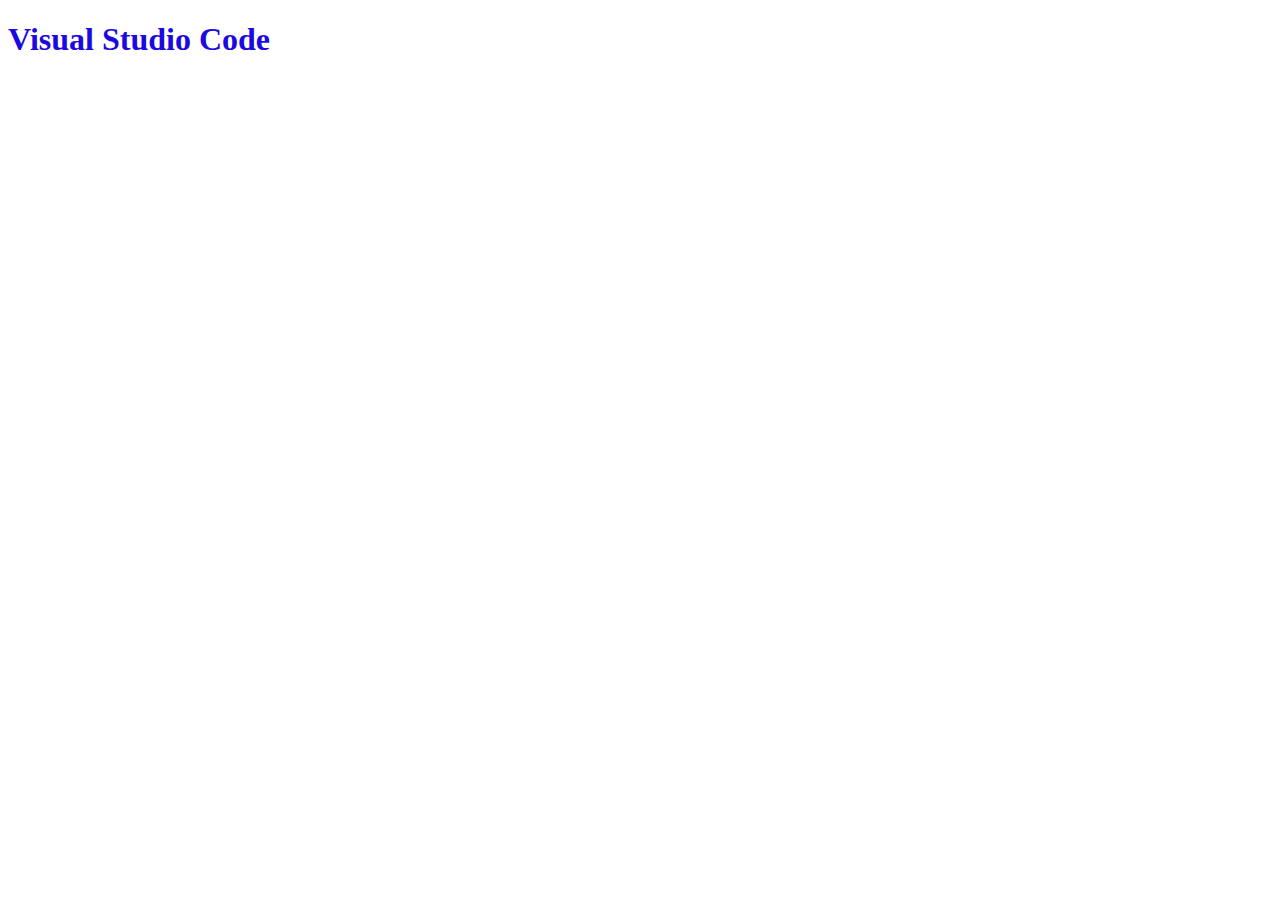
<file: Basic Files/index.html>
<!DOCTYPE html>
<html lang="en">
  <head>
    <meta charset="UTF-8">
    <meta name="viewport" content="width=device-width, initial-scale=1.0">
    <link href="style.css" rel="stylesheet">
    <title>My HTML File</title>
  </head>
  <body>
    <h1>Visual Studio Code</h1>
  </body>
</html>
</file>
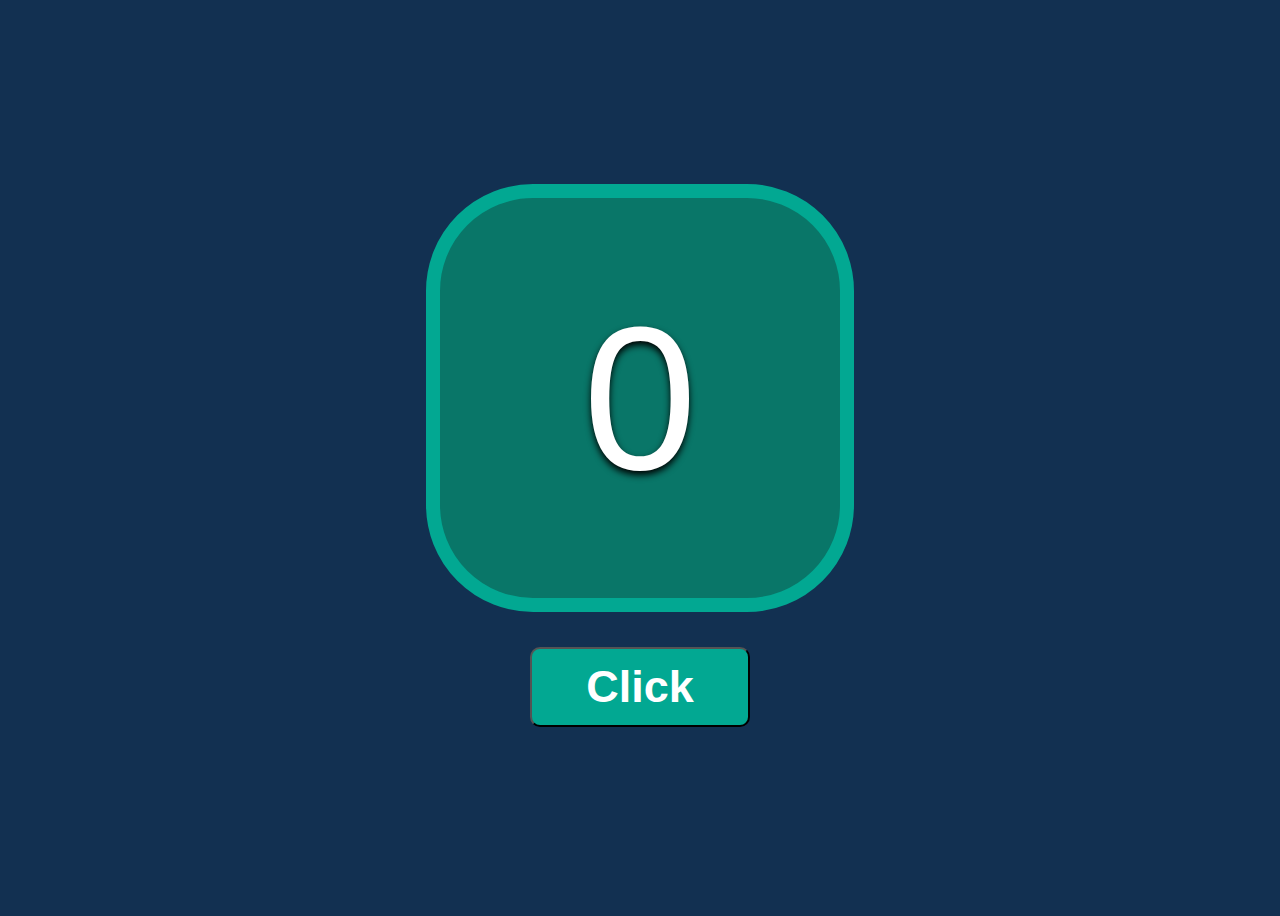
<file: click-counter/index.html>
<!DOCTYPE html>
<html lang="en">
  <head>
    <meta charset="UTF-8">
    <meta name="viewport" content="width=device-width, initial-scale=1.0">
    <link rel="icon" type="image/x-icon" href="favicon.png">
    <title>Click Counter</title>
    <link href="style.css" rel="stylesheet">
  </head>
  <body>
    <main>
      <p id="counter">0</p>
      <button id="click-button">Click</button>
    </main>
    <script src="script.js"></script>
  </body>
</html>
</file>
<file: Basic Files/style.css>
h1 {
  color: #1b09df;
}
</file>
<file: click-counter/style.css>
html {
  --background-color:#123051;
  --light-green: #02A892;
  --dark-green: #097668;
}

body {
  height: 100vh;
  background-color: var(--background-color);
  display: flex;
  flex-wrap: wrap;
  align-items: center;
  justify-content: center;
}

main {
  width: 100%;
  max-width: 600px;
  height: 500px;
  display: flex;
  flex-wrap: wrap;
  align-content: center;
  justify-content: center;
  margin: 50px;
}

#counter {
  width: 100%;
  max-width: 400px;
  border-radius: 25%;
  aspect-ratio: 1 / 1;
  color: white;
  font-family: Arial, Helvetica, sans-serif;
  font-size: 205px;
  text-align: center;
  display: flex;
  align-items: center;
  justify-content: center;
  border: 14px solid var(--light-green);
  background-color: var(--dark-green);
  margin: 15px;
  text-shadow: 0px 4px 7px black;
  user-select: none;
}

#click-button {
  width: 220px;
  height: 80px;
  color: white;
  font-size: 45px;
  font-family: Arial, Helvetica, sans-serif;
  font-weight: bold;
  border-radius: 10px;
  background: var(--light-green);
  cursor: pointer;
  margin: 20px;
}

#click-button:active {
  background-color: var(--dark-green);
  box-shadow: 0px 1px 7px 0px white;
}
</file>
